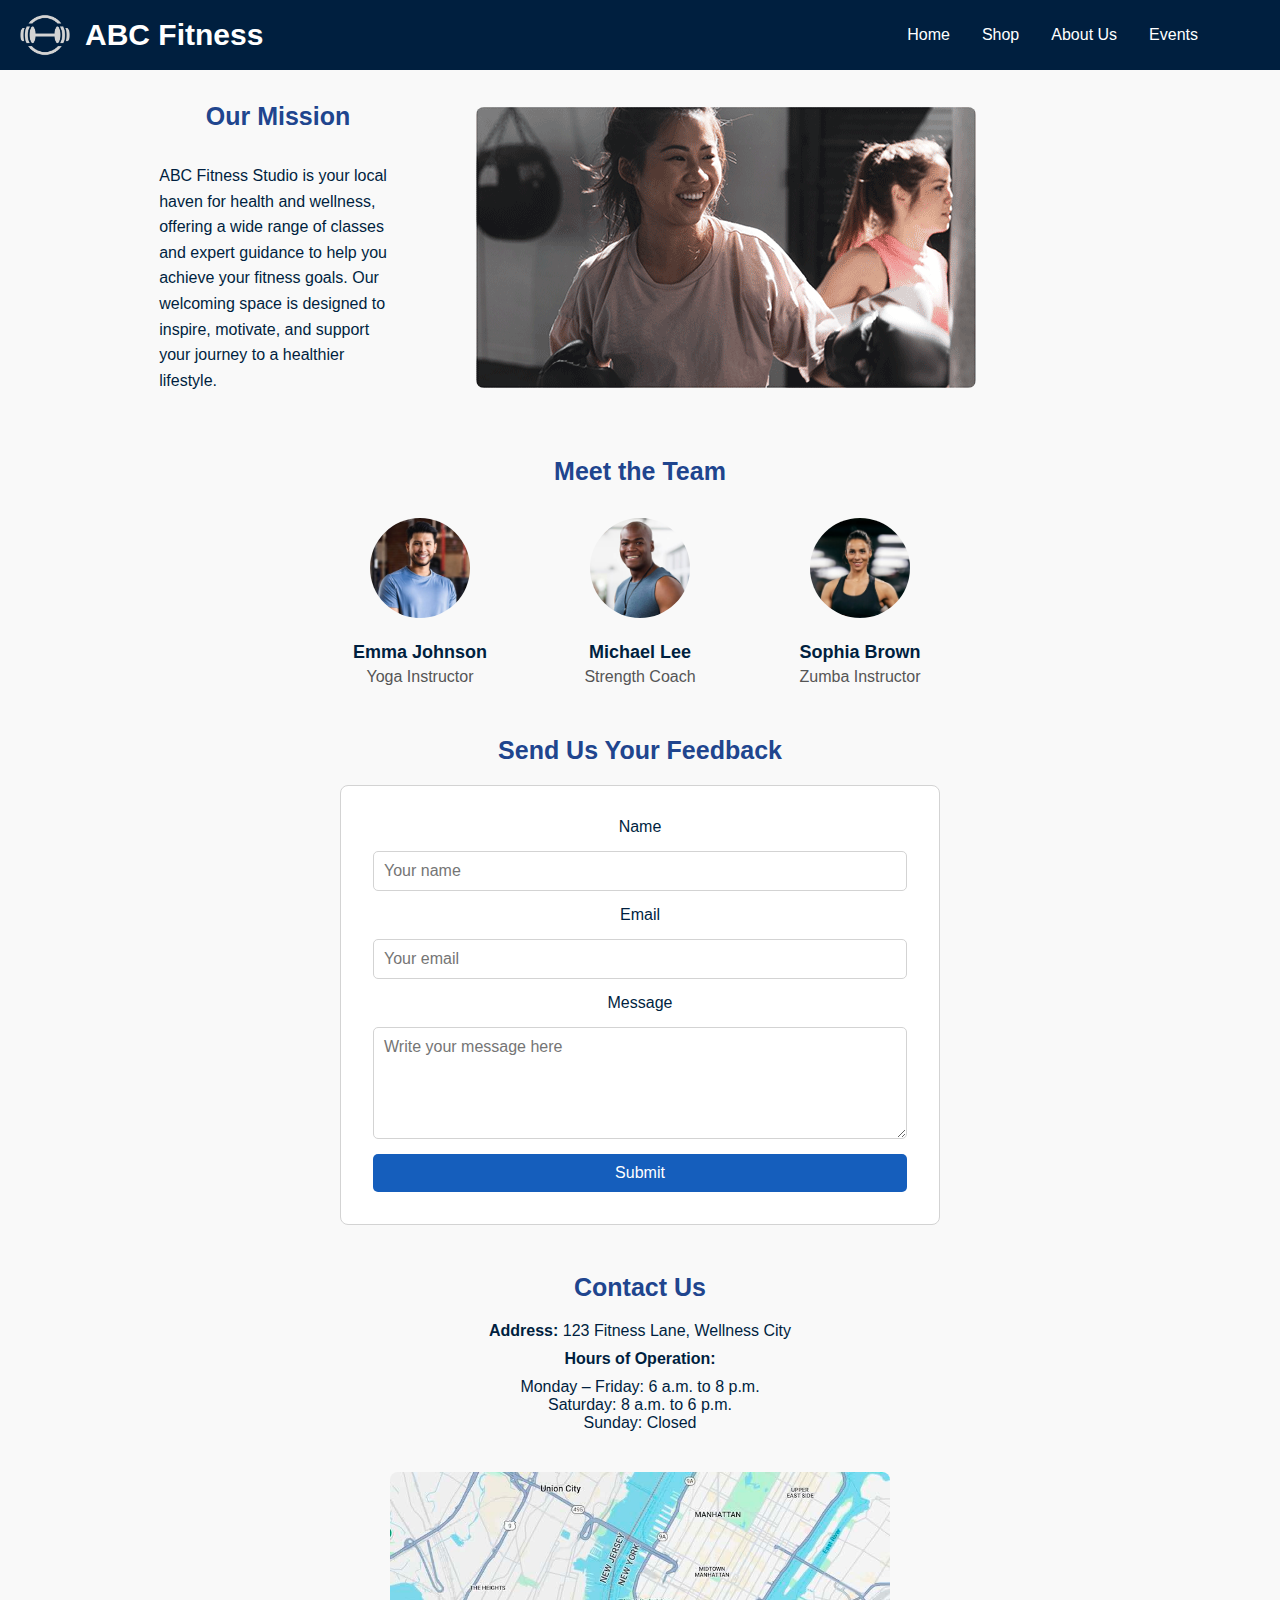
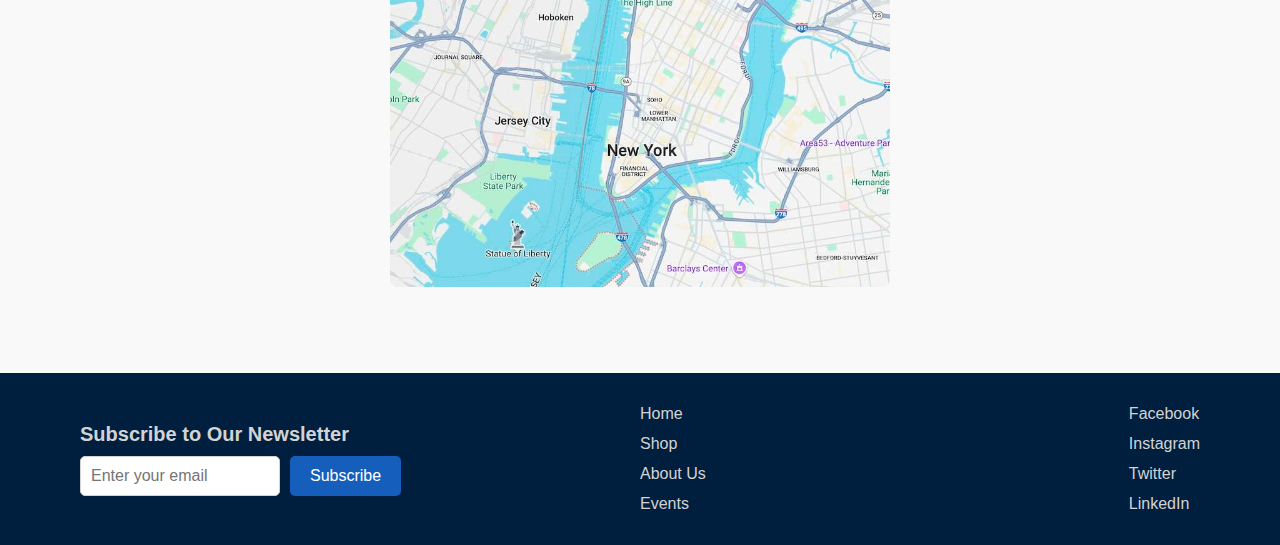
<file: about.html>
<!DOCTYPE html>
<html lang="en">

<head>
    <meta charset="UTF-8">
    <meta name="viewport" content="width=device-width, initial-scale=1.0">
    <title>About Us | ABC Fitness</title>
    <link rel="stylesheet" href="styles.css">
</head>

<body>
    <!-- Navbar -->
    <header>
        <nav>
            <div class="logo">
                <img src="./assets/logo.png" alt="ABC Fitness Logo">
                <h1>ABC Fitness</h1>
            </div>
            <ul class="menu">
                <li><a href="index.html">Home</a></li>
                <li><a href="shop.html">Shop</a></li>
                <li><a href="about.html">About Us</a></li>
                <li><a href="events.html">Events</a></li>
            </ul>
        </nav>
    </header>

    <main>
        <section id="about-us">
            <div id="about-us-description">
                <h2>Our Mission</h2>
                <p>ABC Fitness Studio is your local haven for health and wellness, offering a wide range of classes and
                    expert guidance to help you achieve your fitness goals. Our welcoming space is designed to inspire,
                    motivate, and support your journey to a healthier lifestyle.</p>
            </div>
            <img src="./assets/Client2_GroupKickboxing.png" alt="ABC Fitness Studio">
        </section>

        <section id="team">
            <h2>Meet the Team</h2>
            <div class="team-cards">
                <div class="team-card">
                    <img src="./assets/trainer_1.jpg" alt="Trainer 1">
                    <h3>Emma Johnson</h3>
                    <p>Yoga Instructor</p>
                </div>
                <div class="team-card">
                    <img src="./assets/trainer_2.jpg" alt="Trainer 2">
                    <h3>Michael Lee</h3>
                    <p>Strength Coach</p>
                </div>
                <div class="team-card">
                    <img src="./assets/trainer_3.jpg" alt="Trainer 3">
                    <h3>Sophia Brown</h3>
                    <p>Zumba Instructor</p>
                </div>
            </div>
        </section>

        <section id="feedback">
            <h2>Send Us Your Feedback</h2>
            <form id="feedback-form" action="#">
                <label for="name">Name</label>
                <input type="text" id="name" name="name" placeholder="Your name" required>

                <label for="email">Email</label>
                <input type="email" id="email" name="email" placeholder="Your email" required>

                <label for="message">Message</label>
                <textarea id="message" name="message" rows="5" placeholder="Write your message here"
                    required></textarea>

                <button type="submit">Submit</button>
            </form>
        </section>

        <section id="contact">
            <h2>Contact Us</h2>
            <p><strong>Address:</strong> 123 Fitness Lane, Wellness City</p>
            <p><strong>Hours of Operation:</strong></p>
            <ul>
                <li>Monday – Friday: 6 a.m. to 8 p.m.</li>
                <li>Saturday: 8 a.m. to 6 p.m.</li>
                <li>Sunday: Closed</li>
            </ul>
            <img src="./assets/maps.jpg" alt="ABC Fitness Location on Google Maps">
        </section>
    </main>

    <!-- Footer -->
    <footer>
        <section id="newsletter">
            <h3>Subscribe to Our Newsletter</h3>
            <form id="newsletter-form" action="#">
                <input type="email" placeholder="Enter your email">
                <button type="submit">Subscribe</button>
            </form>
        </section>
        <div class="footer-links">
            <ul class="pages">
                <li><a href="index.html">Home</a></li>
                <li><a href="shop.html">Shop</a></li>
                <li><a href="about.html">About Us</a></li>
                <li><a href="events.html">Events</a></li>
            </ul>
            <ul class="social-media">
                <li><a href="#">Facebook</a></li>
                <li><a href="#">Instagram</a></li>
                <li><a href="#">Twitter</a></li>
                <li><a href="#">LinkedIn</a></li>
            </ul>
        </div>
    </footer>

    <!-- SCRIPT -->
    <script>
        document.getElementById('newsletter-form').addEventListener('submit', function (event) {
            event.preventDefault();
            const emailInput = document.querySelector('#newsletter-form input[type="email"]').value.trim();
            if (emailInput === '') {
                alert('Please enter a valid email address.');
            } else {
                alert('Thank you for subscribing.');
            }
        });


        //feedback form
        document.getElementById('feedback-form').addEventListener('submit', function (event) {
            event.preventDefault();

            const name = document.getElementById('name').value.trim();
            const email = document.getElementById('email').value.trim();
            const message = document.getElementById('message').value.trim();

            if (name === '') {
                alert('Please enter your name.');
                return;
            }
            if (email === '') {
                alert('Please enter a valid email address.');
                return;
            }
            if (message === '') {
                alert('Please enter a message.');
                return;
            }

            const feedback = {
                name: name,
                email: email,
                message: message
            };

            const feedbackList = JSON.parse(localStorage.getItem('feedbackList')) || [];
            feedbackList.push(feedback);
            localStorage.setItem('feedbackList', JSON.stringify(feedbackList));
            alert('Thank you for your feedback!');
            document.getElementById('feedback-form').reset();
        });
    </script>
</body>

</html>
</file>
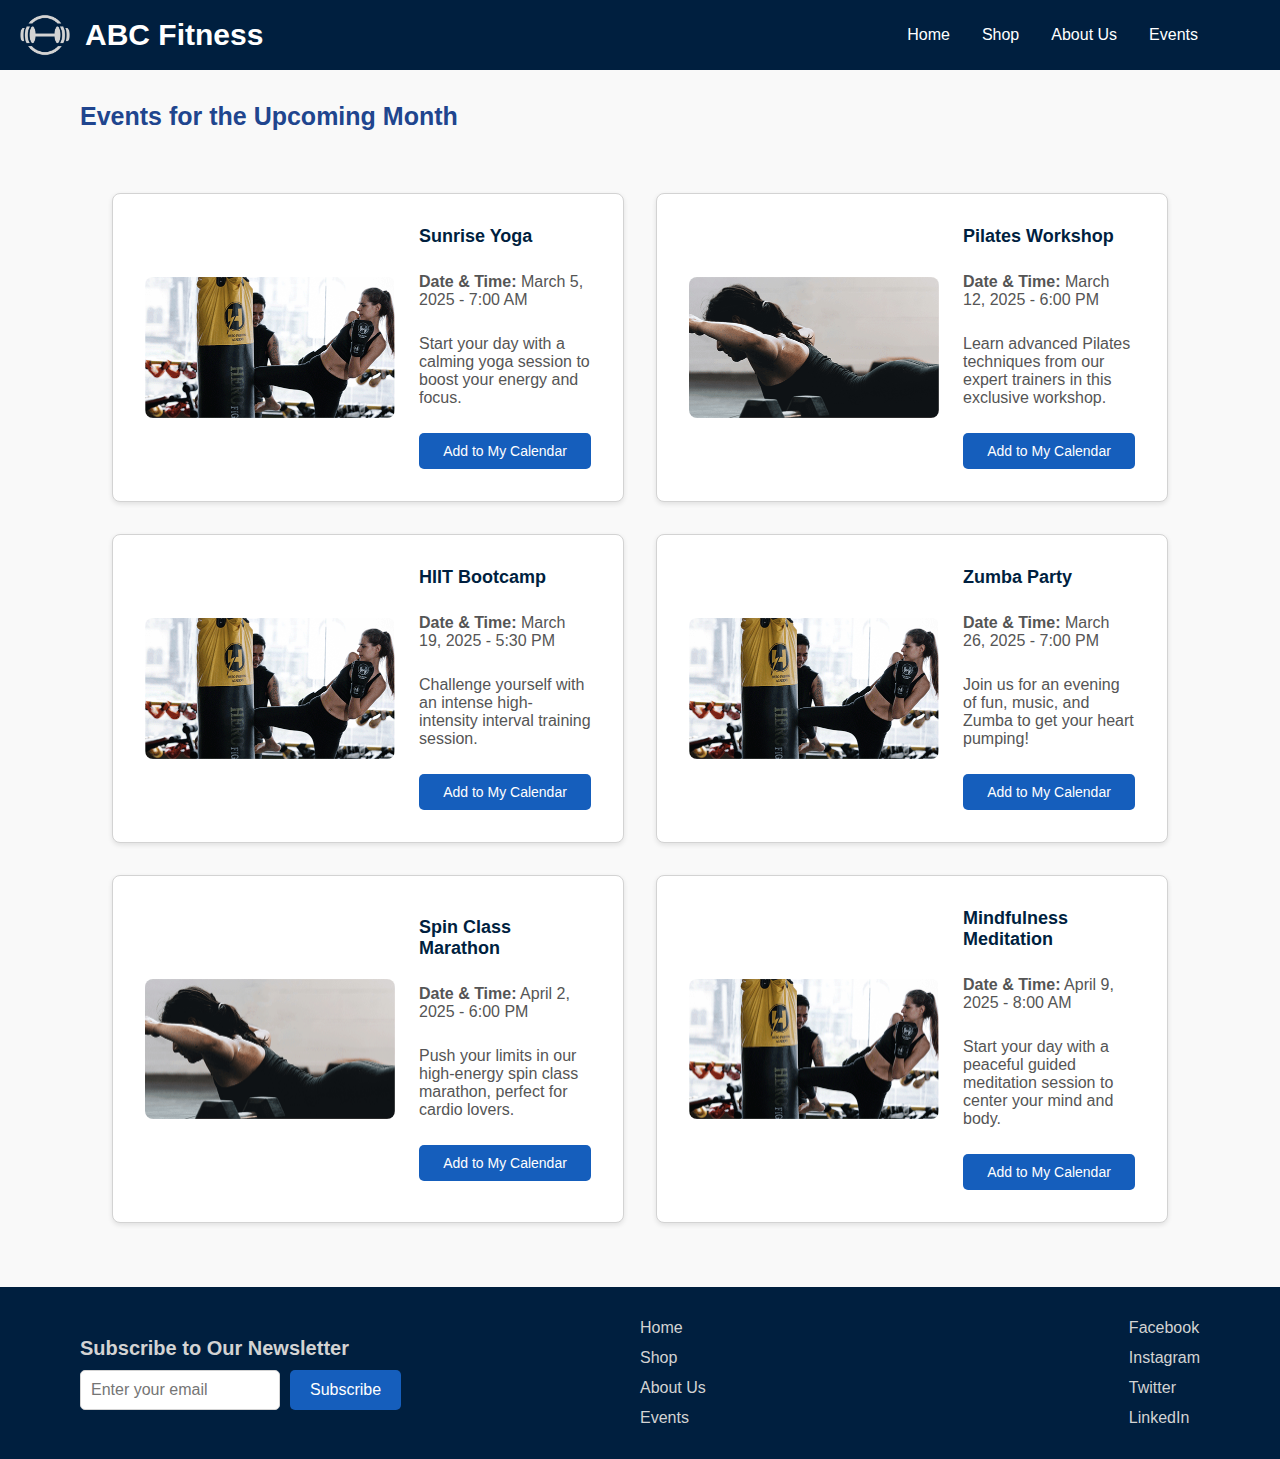
<file: events.html>
<!DOCTYPE html>
<html lang="en">

<head>
    <meta charset="UTF-8">
    <meta name="viewport" content="width=device-width, initial-scale=1.0">
    <title>Events | ABC Fitness</title>
    <link rel="stylesheet" href="styles.css">
</head>

<body>
    <!-- Navbar -->
    <header>
        <nav>
            <div class="logo">
                <img src="./assets/logo.png" alt="ABC Fitness Logo">
                <h1>ABC Fitness</h1>
            </div>
            <ul class="menu">
                <li><a href="index.html">Home</a></li>
                <li><a href="shop.html">Shop</a></li>
                <li><a href="about.html">About Us</a></li>
                <li><a href="events.html">Events</a></li>
            </ul>
        </nav>
    </header>

    <main>
        <section id="events">
            <h2>Events for the Upcoming Month</h2>
            <div class="event-cards">
                <div class="event-card">
                    <img src="./assets/event_1.png" alt="Sunrise Yoga Event">
                    <div class="event-card-details">
                        <h3>Sunrise Yoga</h3>
                        <p><strong>Date & Time:</strong> March 5, 2025 - 7:00 AM</p>
                        <p>Start your day with a calming yoga session to boost your energy and focus.</p>
                        <button>Add to My Calendar</button>
                    </div>
                </div>
                <div class="event-card">
                    <img src="./assets/event_2.png" alt="Pilates Workshop Event">
                    <div class="event-card-details">
                        <h3>Pilates Workshop</h3>
                        <p><strong>Date & Time:</strong> March 12, 2025 - 6:00 PM</p>
                        <p>Learn advanced Pilates techniques from our expert trainers in this exclusive workshop.</p>
                        <button>Add to My Calendar</button>
                    </div>
                </div>
                <div class="event-card">
                    <img src="./assets/event_1.png" alt="HIIT Bootcamp Event">
                    <div class="event-card-details">
                        <h3>HIIT Bootcamp</h3>
                        <p><strong>Date & Time:</strong> March 19, 2025 - 5:30 PM</p>
                        <p>Challenge yourself with an intense high-intensity interval training session.</p>
                        <button>Add to My Calendar</button>
                    </div>
                </div>
                <div class="event-card">
                    <img src="./assets/event_1.png" alt="Zumba Party Event">
                    <div class="event-card-details">
                        <h3>Zumba Party</h3>
                        <p><strong>Date & Time:</strong> March 26, 2025 - 7:00 PM</p>
                        <p>Join us for an evening of fun, music, and Zumba to get your heart pumping!</p>
                        <button>Add to My Calendar</button>
                    </div>
                </div>
                <div class="event-card">
                    <img src="./assets/event_2.png" alt="Spin Class Marathon">
                    <div class="event-card-details">
                        <h3>Spin Class Marathon</h3>
                        <p><strong>Date & Time:</strong> April 2, 2025 - 6:00 PM</p>
                        <p>Push your limits in our high-energy spin class marathon, perfect for cardio lovers.</p>
                        <button>Add to My Calendar</button>
                    </div>
                </div>
                <div class="event-card">
                    <img src="./assets/event_1.png" alt="Mindfulness Meditation">
                    <div class="event-card-details">
                        <h3>Mindfulness Meditation</h3>
                        <p><strong>Date & Time:</strong> April 9, 2025 - 8:00 AM</p>
                        <p>Start your day with a peaceful guided meditation session to center your mind and body.</p>
                        <button>Add to My Calendar</button>
                    </div>
                </div>
            </div>
        </section>
    </main>

    <!-- Footer -->
    <footer>
        <section id="newsletter">
            <h3>Subscribe to Our Newsletter</h3>
            <form id="newsletter-form" action="#">
                <input type="email" placeholder="Enter your email">
                <button type="submit">Subscribe</button>
            </form>
        </section>
        <div class="footer-links">
            <ul class="pages">
                <li><a href="index.html">Home</a></li>
                <li><a href="shop.html">Shop</a></li>
                <li><a href="about.html">About Us</a></li>
                <li><a href="events.html">Events</a></li>
            </ul>
            <ul class="social-media">
                <li><a href="#">Facebook</a></li>
                <li><a href="#">Instagram</a></li>
                <li><a href="#">Twitter</a></li>
                <li><a href="#">LinkedIn</a></li>
            </ul>
        </div>
    </footer>

    <script>
        document.getElementById('newsletter-form').addEventListener('submit', function (event) {
            event.preventDefault();
            alert('Thank you for subscribing.');
        });
    </script>

</body>

</html>
</file>
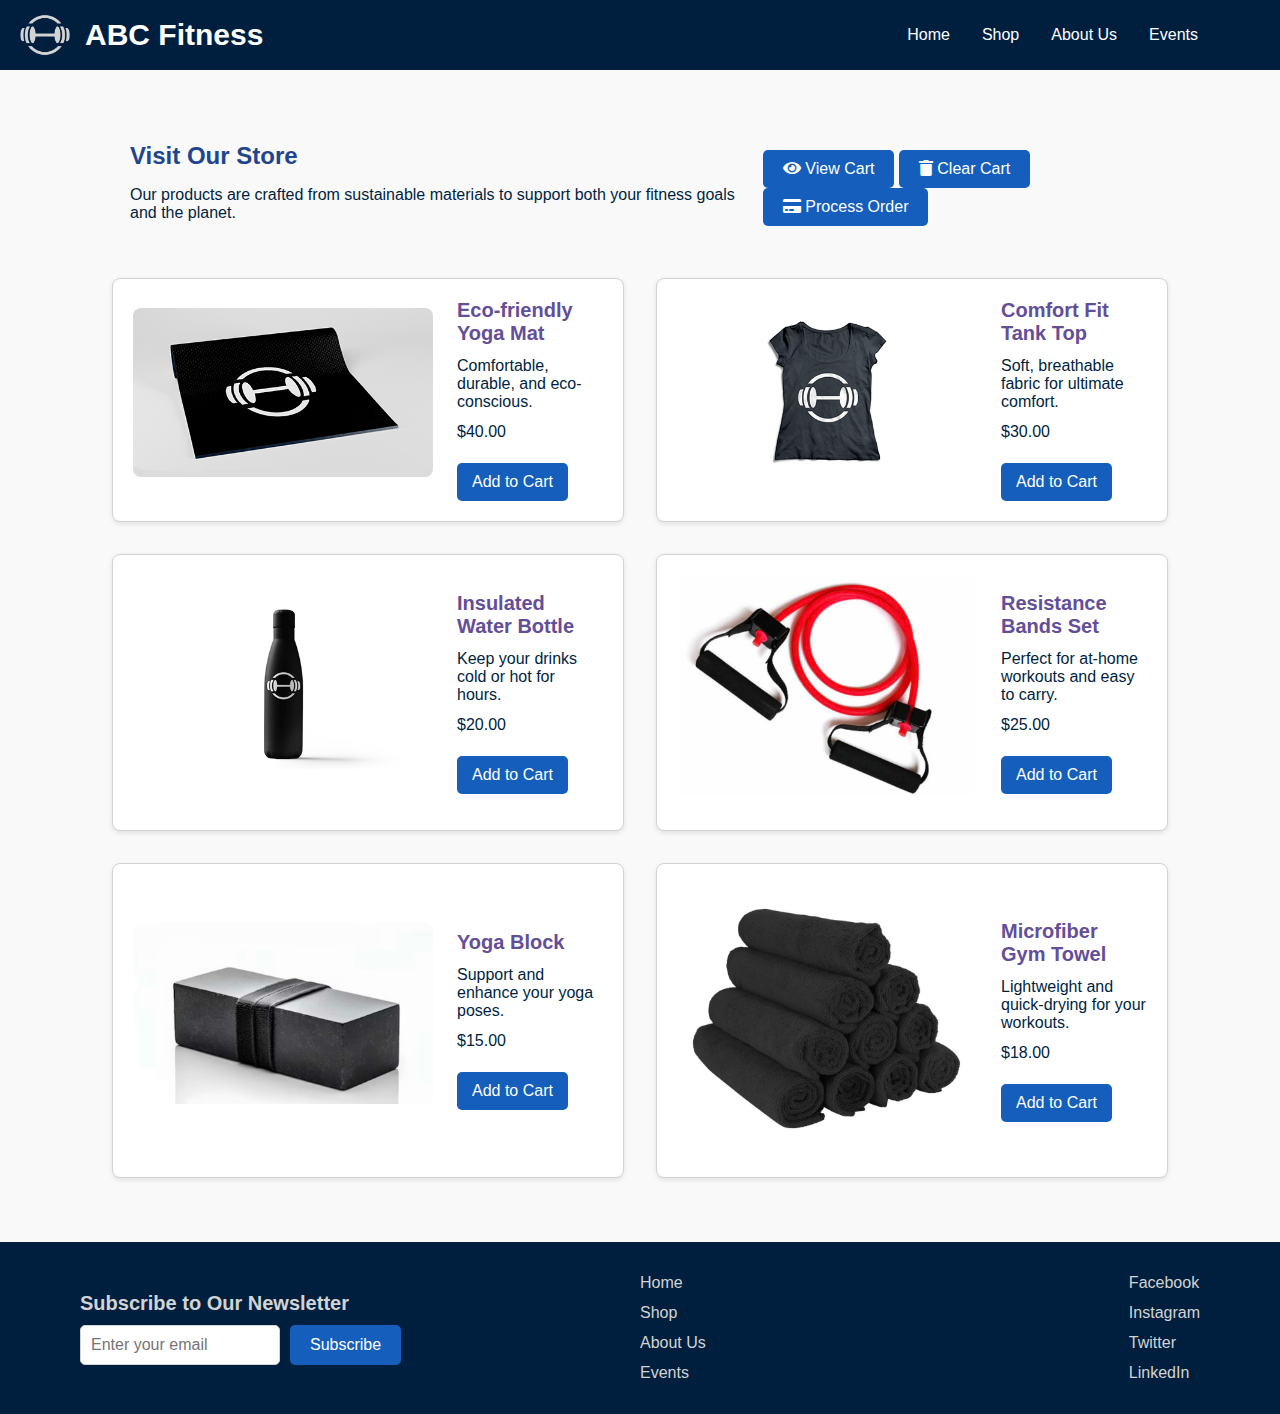
<file: shop.html>
<!DOCTYPE html>
<html lang="en">

<head>
    <meta charset="UTF-8">
    <meta name="viewport" content="width=device-width, initial-scale=1.0">
    <title>ABC Fitness Store</title>
    <link rel="stylesheet" href="styles.css">
    <link href="https://cdnjs.cloudflare.com/ajax/libs/font-awesome/5.15.4/css/all.min.css" rel="stylesheet">
</head>

<body>
    <!-- Navbar -->
    <header>
        <nav>
            <div class="logo">
                <img src="./assets/logo.png" alt="ABC Fitness Logo">
                <h1>ABC Fitness</h1>
            </div>
            <ul class="menu">
                <li><a href="index.html">Home</a></li>
                <li><a href="shop.html">Shop</a></li>
                <li><a href="about.html">About Us</a></li>
                <li><a href="events.html">Events</a></li>
            </ul>
        </nav>
    </header>

    <main>
        <section id="store">
            <div>
                <h2>Visit Our Store</h2>
                <p>Our products are crafted from sustainable materials to support both your fitness goals and the
                    planet.
                </p>
            </div>
            <div class="cart-buttons">
                <button id="view-cart"><i class="fas fa-eye"></i> View Cart</button>
                <button id="clear-cart"><i class="fas fa-trash"></i> Clear Cart</button>
                <button id="process-order"><i class="fas fa-credit-card"></i> Process Order</button>
            </div>
        </section>

        <section id="store-items">
            <div class="item-card">
                <img src="./assets/yoga-mat.png" alt="Eco-friendly Yoga Mat">
                <div>
                    <h3>Eco-friendly Yoga Mat</h3>
                    <p>Comfortable, durable, and eco-conscious.</p>
                    <p>$40.00</p>
                    <button class="add-to-cart">Add to Cart</button>
                </div>
            </div>
            <div class="item-card">
                <img src="./assets/tank-top.png" alt="Comfort Fit Tank Top">
                <div>
                    <h3>Comfort Fit Tank Top</h3>
                    <p>Soft, breathable fabric for ultimate comfort.</p>
                    <p>$30.00</p>
                    <button class="add-to-cart">Add to Cart</button>
                </div>
            </div>
            <div class="item-card">
                <img src="./assets/water-bottle.png" alt="Insulated Water Bottle">
                <div>
                    <h3>Insulated Water Bottle</h3>
                    <p>Keep your drinks cold or hot for hours.</p>
                    <p>$20.00</p>
                    <button class="add-to-cart">Add to Cart</button>
                </div>
            </div>
            <div class="item-card">
                <img src="./assets/resistance-bands.jpg" alt="Resistance Bands Set">
                <div>
                    <h3>Resistance Bands Set</h3>
                    <p>Perfect for at-home workouts and easy to carry.</p>
                    <p>$25.00</p>
                    <button class="add-to-cart">Add to Cart</button>
                </div>
            </div>
            <div class="item-card">
                <img src="./assets/yoga-block.jpg" alt="Yoga Block">
                <div>
                    <h3>Yoga Block</h3>
                    <p>Support and enhance your yoga poses.</p>
                    <p>$15.00</p>
                    <button class="add-to-cart">Add to Cart</button>
                </div>
            </div>

            <div class="item-card">
                <img src="./assets/towels.jpg" alt="Fitness Gloves">
                <div>
                    <h3>Microfiber Gym Towel</h3>
                    <p>Lightweight and quick-drying for your workouts.</p>
                    <p>$18.00</p>
                    <button class="add-to-cart">Add to Cart</button>
                </div>
            </div>
        </section>
    </main>

    <!-- Footer -->
    <footer>
        <section id="newsletter">
            <h3>Subscribe to Our Newsletter</h3>
            <form id="newsletter-form" action="#">
                <input type="email" placeholder="Enter your email">
                <button type="submit">Subscribe</button>
            </form>
        </section>
        <div class="footer-links">
            <ul class="pages">
                <li><a href="index.html">Home</a></li>
                <li><a href="shop.html">Shop</a></li>
                <li><a href="about.html">About Us</a></li>
                <li><a href="events.html">Events</a></li>
            </ul>
            <ul class="social-media">
                <li><a href="#">Facebook</a></li>
                <li><a href="#">Instagram</a></li>
                <li><a href="#">Twitter</a></li>
                <li><a href="#">LinkedIn</a></li>
            </ul>
        </div>
    </footer>


    <!-- SCRIPT -->
    <script>
        document.getElementById('newsletter-form').addEventListener('submit', function (event) {
            event.preventDefault();
            const emailInput = document.querySelector('#newsletter-form input[type="email"]').value.trim();
            if (emailInput === '') {
                alert('Please enter a valid email address.');
            } else {
                alert('Thank you for subscribing.');
            }
        });

        let cart = [];
        //"Add to Cart" buttons
        document.querySelectorAll('.add-to-cart').forEach(button => {
            button.addEventListener('click', (event) => {
                const itemCard = event.target.closest('.item-card');
                const itemName = itemCard.querySelector('h3').textContent;

                let cart = JSON.parse(sessionStorage.getItem('cart')) || [];

                cart.push({ name: itemName });

                sessionStorage.setItem('cart', JSON.stringify(cart));

                alert(`${itemName} added to the cart.`);
            });
        });

        //"View Cart" button
        document.getElementById('view-cart').addEventListener('click', () => {
            const cart = JSON.parse(sessionStorage.getItem('cart')) || [];

            if (cart.length === 0) {
                alert('Your cart is empty.');
                return;
            }

            let cartDetails = 'Your Cart:\n';
            cart.forEach((item, index) => {
                cartDetails += `${index + 1}. ${item.name} \n`;
            });

            alert(cartDetails);
        });

        //"Clear Cart" button
        document.getElementById('clear-cart').addEventListener('click', () => {
            const cart = JSON.parse(sessionStorage.getItem('cart')) || [];

            if (cart.length > 0) {
                sessionStorage.removeItem('cart');
                alert('Cart cleared.');
            } else {
                alert('No items to clear.');
            }
        });

        //"Process Order" button
        document.getElementById('process-order').addEventListener('click', () => {
            const cart = JSON.parse(sessionStorage.getItem('cart')) || [];

            if (cart.length > 0) {
                sessionStorage.removeItem('cart');
                alert('Thank you for your order!');
            } else {
                alert('Cart is empty.');
            }
        });
    </script>

</body>

</html>
</file>
<file: styles.css>
/* GUIDELINES:
Nourish Navy: 001F3F; 
Bootcamp Blue: 20458E; 
Pilates Purple: 634E99; 
Box Jump Blue: 155EBC; 
Wellness Gray: D3D3D3 

font color: 00231C;

Title Large in 30px Arial Bold, 
Title in 25px Arial Bold, 
Subtitle in 15px Comfortaa Normal, 
Body Large in 20px Calibri Normal, 
Body Strong in 16px Calibri Bold, 
Body in 16px Calibri Normal, 
Captions in 11px Arial Bold
*/

/* General Styles */
* {
  margin: 0;
  box-sizing: border-box;
}

body {
  font-family: Calibri, sans-serif;
  color: #001f3f;
  background-color: #f9f9f9;
}

/* NAVBAR STYLES */
header {
  background-color: #001f3f;
  color: white;
  padding: 10px 20px;
}

header .logo {
  display: flex;
  align-items: center;
}

header .logo img {
  width: 50px;
  height: 50px;
  margin-right: 15px;
}

header h1 {
  font-size: 30px;
  font-family: Arial, sans-serif;
  font-weight: bold;
  margin: 0;
}

nav {
  width: 95%;
  display: flex;
  align-items: center;
  justify-content: space-between;
}

.menu {
  list-style: none;
  display: flex;
  gap: 2rem;
  margin: 0;
  padding: 0;
}

.menu li {
  font-size: 16px;
  font-family: Calibri, sans-serif;
}

.menu li a {
  color: white;
  text-decoration: none;
}

.menu li a:hover {
  text-decoration: underline;
}

/* FOOTER STYLES */
footer {
  background-color: #001f3f;
  color: white;
  padding: 2rem 5rem;
  display: flex;
  justify-content: space-between;
  align-items: center;
}

footer #newsletter {
  flex: 1;
  text-align: left;
}

footer #newsletter h3 {
  font-size: 20px;
  font-family: Arial, sans-serif;
  font-weight: bold;
  margin-bottom: 10px;
  color: #d3d3d3;
}

footer #newsletter form {
  display: flex;
  gap: 10px;
}

footer #newsletter input {
  padding: 10px;
  font-size: 16px;
  border: 1px solid #d3d3d3;
  border-radius: 5px;
  width: 200px;
}

footer #newsletter button {
  background-color: #155ebc;
  color: white;
  border: none;
  padding: 10px 20px;
  font-size: 16px;
  font-family: Calibri, sans-serif;
  border-radius: 5px;
  cursor: pointer;
}

footer #newsletter button:hover {
  background-color: #20458e;
}

.footer-links {
  flex: 1;
  display: flex;
  justify-content: space-between;
}

.footer-links ul {
  list-style: none;
  margin: 0;
  padding: 0;
  display: flex;
  flex-direction: column;
  gap: 0.75rem;
}

.footer-links li a {
  color: #d3d3d3;
  text-decoration: none;
}

.footer-links li a:hover {
  text-decoration: underline;
}

/* STORE STYLES */
#store {
  text-align: left;
  padding: 20px 50px;
  margin-top: 20px;
  display: flex;
  justify-content: space-between;
}

#store h2 {
  font-size: 1.5rem;
  font-family: Arial, sans-serif;
  font-weight: bold;
  color: #20458e;
  margin-bottom: 1rem;
}

#store p {
  font-size: 1rem;
  font-family: Calibri, sans-serif;
  color: #001f3f;
}

.cart-buttons {
  margin-top: 0.5rem;
}

.cart-buttons button {
  background-color: #155ebc;
  color: white;
  border: none;
  padding: 10px 20px;
  font-size: 16px;
  font-family: Calibri, sans-serif;
  border-radius: 5px;
  cursor: pointer;
}

.cart-button button:hover {
  background-color: #20458e;
}

/* Store Items Section */
#store-items {
  display: grid;
  grid-template-columns: repeat(2, 1fr);
  gap: 2rem;
  padding: 2rem;
}

.item-card {
  background-color: rgb(255, 255, 255);
  border: 1px solid #d3d3d3;
  border-radius: 8px;
  padding: 20px;
  box-shadow: 0 2px 5px rgba(0, 0, 0, 0.1);
  display: flex;
  justify-content: center;
  align-items: center;
  gap: 1.5rem;
}

.item-card img {
  width: 300px;
  height: auto;
  border-radius: 8px;
  margin-bottom: 15px;
}

.item-card h3 {
  font-size: 20px;
  font-family: Arial, sans-serif;
  font-weight: bold;
  color: #634e99;
}

.item-card p {
  font-size: 16px;
  font-family: Calibri, sans-serif;
  color: #001f3f;
  margin: 0.75rem 0;
}

.item-card button {
  background-color: #155ebc;
  color: white;
  border: none;
  padding: 10px 15px;
  font-size: 16px;
  font-family: Calibri, sans-serif;
  border-radius: 5px;
  cursor: pointer;
  margin-top: 10px;
}

.item-card button:hover {
  background-color: #20458e;
}

/* HOME STYLES */
/* General Styling for Main Content */
main {
  padding: 2rem 5rem;
}
/* Classes Section */
#classes {
  text-align: center;
  margin-bottom: 2.5rem;
}

#classes h2 {
  font-size: 25px;
  font-family: Arial, sans-serif;
  font-weight: bold;
  color: #20458e;
  margin-bottom: 1rem;
}

#classes p {
  font-size: 16px;
  font-family: Calibri, sans-serif;
  margin-bottom: 2rem;
  padding: 0.5rem;
  line-height: 1.5;
}

.classes-container {
  display: flex;
  justify-content: center;
  gap: 20px;
  margin-bottom: 2rem;
}

.class-card {
  width: 450px;
  display: flex;
  flex-direction: column;
  gap: 1rem;
  padding: 1.75rem;
  background-color: #155ebc;
  color: white;
  border-radius: 8px;
  box-shadow: 0 2px 5px rgba(0, 0, 0, 0.1);
}

.class-card img {
  width: 100%;
  height: auto;
  border-radius: 8px;
  margin-bottom: 10px;
}

.class-card h3 {
  font-size: 18px;
  font-family: Arial, sans-serif;
  font-weight: bold;
}

#classes button {
  background-color: #20458e;
  color: white;
  border: none;
  padding: 1rem 1.5rem;
  border-radius: 5px;
  font-size: 20px;
  font-family: Calibri, sans-serif;
  cursor: pointer;
}

#classes button:hover {
  background-color: #155ebc;
}

#classes button a {
  text-decoration: none;
  color: white;
}

/* Why Us Section */
#why-us {
  text-align: center;
  margin: 4rem 0;
}

#why-us h2 {
  font-size: 25px;
  font-family: Arial, sans-serif;
  font-weight: bold;
  color: #20458e;
  margin-bottom: 20px;
}

.perks {
  margin-top: 2rem;
  display: flex;
  justify-content: center;
  gap: 2rem;
}

.perk {
  text-align: center;
  max-width: 300px;
  padding: 2rem;
  border-radius: 8px;
}

.perk i {
  font-size: 50px;
  color: #20458e;
  margin-bottom: 1.5rem;
}

.perk h3 {
  font-size: 18px;
  font-family: Arial, sans-serif;
  font-weight: bold;
  color: #001f3f;
  margin-bottom: 10px;
}

.perk p {
  font-size: 16px; /* Body */
  font-family: Calibri, sans-serif;
  color: #555;
}

/* Shop Section */
#shop {
  text-align: center;
  margin: 4rem 0;
}

#shop h2 {
  font-size: 25px;
  font-family: Arial, sans-serif;
  font-weight: bold;
  color: #20458e;
  margin-bottom: 20px;
}

.shop-items {
  display: flex;
  justify-content: center;
  gap: 2rem;
  margin: 2.5rem 0;
}

.card {
  width: 300px;
  padding: 2rem;
  text-align: center;
  background-color: white;
  border-radius: 8px;
  box-shadow: 0 2px 5px rgba(0, 0, 0, 0.1);
}

.card img {
  width: 100%;
  border-radius: 8px;
  margin-bottom: 2rem;
}

.card p {
  font-size: 16px; /* Body */
  font-family: Calibri, sans-serif;
  color: #001f3f; /* Nourish Navy */
}

#shop button {
  background-color: #155ebc; /* Box Jump Blue */
  color: white;
  border: none;
  padding: 10px 15px;
  border-radius: 5px;
  font-size: 16px; /* Body Strong */
  font-family: Calibri, sans-serif;
  cursor: pointer;
}

#shop button:hover {
  background-color: #20458e; /* Bootcamp Blue */
}

#shop button a {
  text-decoration: none;
  color: white;
}

/* Testimonials Section */
#testimonials {
  text-align: center;
  margin-bottom: 50px;
}

#testimonials h2 {
  font-size: 25px;
  font-family: Arial, sans-serif;
  font-weight: bold;
  color: #20458e;
  margin-bottom: 20px;
}

.testimonials {
  display: flex;
  flex-direction: column;
  align-items: center;
  justify-content: center;
  gap: 20px;
}

.testimonial-card {
  min-width: 400px;
  max-width: 600px;
  background-color: white;
  border: 1px solid #d3d3d3;
  border-radius: 8px;
  padding: 3rem 2rem;
  box-shadow: 0 2px 5px rgba(0, 0, 0, 0.1);
  display: flex;
  flex-direction: row;
  gap: 2rem;
  align-items: center;
}

.testimonial-card img {
  width: 100px;
  height: 100px;
  border-radius: 50%;
}

.testimonial-card h3 {
  font-size: 18px;
  font-family: Arial, sans-serif;
  font-weight: bold;
  color: #001f3f;
  margin-bottom: 10px;
}

.testimonial-card p {
  font-size: 16px;
  font-family: Calibri, sans-serif;
  color: #555;
  line-height: 2;
}

/* ABOUT US STYLES */
/* About Us Section */
#about-us {
  width: 80%;
  display: flex;
  justify-content: center;
  align-items: center;
  margin-bottom: 4rem;
}

#about-us-description {
  display: flex;
  flex-direction: column;
  align-items: center;
}

#about-us h2 {
  font-size: 25px;
  font-family: Arial, sans-serif;
  font-weight: bold;
  color: #20458e;
  margin-bottom: 2rem;
}

#about-us p {
  font-size: 16px;
  font-family: Calibri, sans-serif;
  color: #001f3f;
  line-height: 1.6;
  max-width: 60%;
}

#about-us img {
  height: auto;
  border-radius: 8px;
}

/* Meet the Team Section */
#team {
  text-align: center;
  margin-bottom: 50px;
}

#team h2 {
  font-size: 25px; /* Title */
  font-family: Arial, sans-serif;
  font-weight: bold;
  color: #20458e; /* Bootcamp Blue */
  margin-bottom: 2rem;
}

.team-cards {
  display: flex;
  justify-content: center;
  gap: 20px;
  margin-bottom: 3rem;
}

.team-card {
  text-align: center;
  width: 200px;
}

.team-card img {
  width: 100px;
  height: 100px;
  border-radius: 50%;
  margin-bottom: 1.25rem;
}

.team-card h3 {
  font-size: 18px; /* Body Large */
  font-family: Arial, sans-serif;
  font-weight: bold;
  color: #001f3f; /* Nourish Navy */
  margin-bottom: 5px;
}

.team-card p {
  font-size: 16px; /* Body */
  font-family: Calibri, sans-serif;
  color: #555;
}

/* Feedback Form Section */
#feedback {
  margin-bottom: 3rem;
  text-align: center;
  margin-top: 2rem;
}

#feedback h2 {
  font-size: 25px;
  font-family: Arial, sans-serif;
  font-weight: bold;
  color: #20458e;
  margin-bottom: 20px;
}

#feedback form {
  max-width: 600px;
  margin: 0 auto;
  display: flex;
  flex-direction: column;
  gap: 15px;
  padding: 2rem;
  background-color: white;
  border-radius: 8px;
  border: 1px solid #d3d3d3;
}

#feedback input,
#feedback textarea {
  width: 100%;
  padding: 10px;
  font-size: 16px;
  font-family: Calibri, sans-serif;
  border: 1px solid #d3d3d3;
  border-radius: 5px;
}

#feedback button {
  background-color: #155ebc;
  color: white;
  border: none;
  padding: 10px 20px;
  font-size: 16px;
  font-family: Calibri, sans-serif;
  border-radius: 5px;
  cursor: pointer;
}

#feedback button:hover {
  background-color: #20458e;
}

/* Contact Us Section */
#contact {
  text-align: center;
  margin-bottom: 50px;
}

#contact h2 {
  font-size: 25px;
  font-family: Arial, sans-serif;
  font-weight: bold;
  color: #20458e;
  margin-bottom: 20px;
}

#contact p {
  font-size: 16px;
  font-family: Calibri, sans-serif;
  color: #001f3f;
  margin-bottom: 10px;
}

#contact ul {
  list-style: none;
  padding: 0;
  margin: 0;
  font-size: 16px;
  font-family: Calibri, sans-serif;
  color: #001f3f;
  margin-bottom: 20px;
}

#contact img {
  width: 500px;
  height: auto;
  border-radius: 8px;
  margin-top: 20px;
}

/* EVENTS */
.event-cards {
  display: grid;
  grid-template-columns: repeat(2, 1fr);
  gap: 2rem;
  padding: 2rem;
}

.event-card {
  background-color: rgb(255, 255, 255);
  border: 1px solid #d3d3d3;
  border-radius: 8px;
  padding: 2rem;
  box-shadow: 0 2px 5px rgba(0, 0, 0, 0.1);
  display: flex;
  align-items: center;
  gap: 1.5rem;
}

.event-card img {
  width: 250px;
  border-radius: 8px;
}

.event-card-details {
  display: flex;
  flex-direction: column;
  gap: 1rem;
}

#events h2 {
  font-size: 25px;
  font-family: Arial, sans-serif;
  font-weight: bold;
  color: #20458e;
  margin-bottom: 30px;
}

.event-card h3 {
  font-size: 18px;
  font-family: Arial, sans-serif;
  font-weight: bold;
  color: #001f3f;
  margin-bottom: 10px;
}

.event-card p {
  font-size: 16px;
  font-family: Calibri, sans-serif;
  color: #555;
  margin-bottom: 10px;
}

.event-card button {
  background-color: #155ebc;
  color: white;
  border: none;
  padding: 10px 15px;
  font-size: 14px;
  font-family: Calibri, sans-serif;
  border-radius: 5px;
  cursor: pointer;
}

.event-card button:hover {
  background-color: #20458e; /* Bootcamp Blue */
}
</file>
